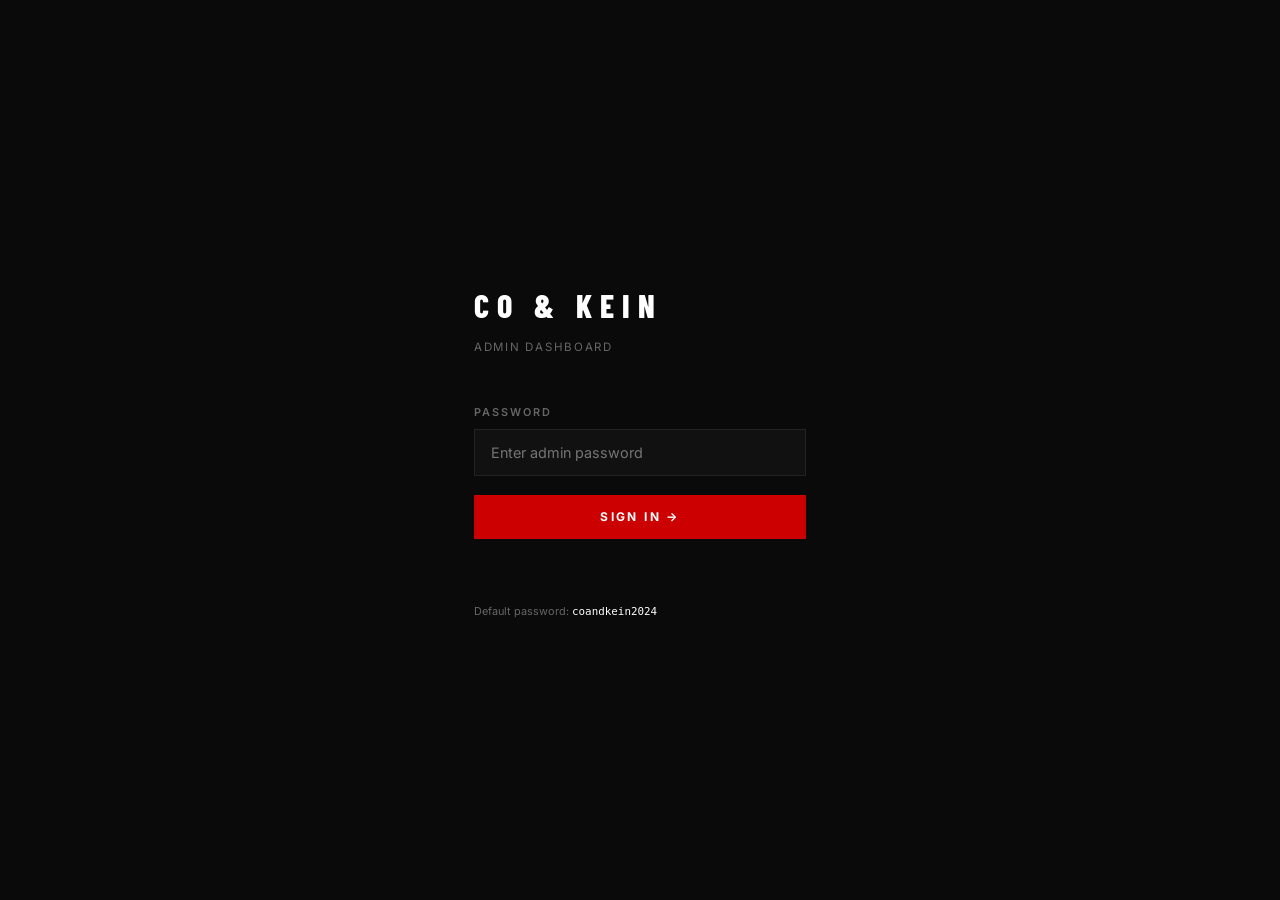
<file: admin.html>
<!DOCTYPE html>
<html lang="id">
<head>
  <meta charset="UTF-8">
  <meta name="viewport" content="width=device-width, initial-scale=1.0">
  <title>Admin — CO & KEIN</title>
  <link rel="preconnect" href="https://fonts.googleapis.com">
  <link rel="preconnect" href="https://fonts.gstatic.com" crossorigin>
  <link href="https://fonts.googleapis.com/css2?family=Barlow+Condensed:wght@400;600;700;800;900&family=Inter:wght@300;400;500;600;700&display=swap" rel="stylesheet">
  <style>
    *, *::before, *::after { margin: 0; padding: 0; box-sizing: border-box; }
    :root {
      --bg:    #0a0a0a;
      --panel: #111111;
      --card:  #181818;
      --border:#222222;
      --white: #ffffff;
      --red:   #cc0000;
      --muted: #666666;
      --green: #22c55e;
      --f-cond:'Barlow Condensed', sans-serif;
      --f-sans:'Inter', sans-serif;
    }
    html, body { height: 100%; }
    body {
      background: var(--bg); color: var(--white);
      font-family: var(--f-sans); font-size: 14px; line-height: 1.6;
    }
    ::-webkit-scrollbar { width: 3px; }
    ::-webkit-scrollbar-thumb { background: var(--red); }

    /* ── LOGIN SCREEN ── */
    #loginScreen {
      position: fixed; inset: 0; background: var(--bg); z-index: 9999;
      display: flex; align-items: center; justify-content: center;
    }
    .login-box {
      width: 100%; max-width: 380px; padding: 0 1.5rem;
    }
    .login-logo {
      font-family: var(--f-cond); font-size: 2rem; font-weight: 800;
      letter-spacing: .25em; text-transform: uppercase; margin-bottom: .4rem;
    }
    .login-sub {
      font-size: .72rem; color: var(--muted); letter-spacing: .15em;
      text-transform: uppercase; margin-bottom: 3rem;
    }
    .login-label {
      display: block; font-size: .68rem; font-weight: 600;
      letter-spacing: .18em; text-transform: uppercase; color: var(--muted);
      margin-bottom: .5rem;
    }
    .login-input {
      width: 100%; background: var(--panel); border: 1px solid var(--border);
      color: var(--white); padding: .85rem 1rem; font-size: .9rem;
      font-family: var(--f-sans); outline: none; border-radius: 0;
      transition: border .25s;
    }
    .login-input:focus { border-color: var(--red); }
    .login-btn {
      width: 100%; margin-top: 1.2rem; background: var(--red); color: var(--white);
      border: none; padding: .9rem; font-size: .75rem; font-weight: 700;
      letter-spacing: .2em; text-transform: uppercase; cursor: pointer;
      font-family: var(--f-sans); transition: opacity .2s;
    }
    .login-btn:hover { opacity: .85; }
    .login-err {
      margin-top: .8rem; font-size: .72rem; color: var(--red);
      letter-spacing: .1em; min-height: 1.2rem;
    }

    /* ── DASHBOARD LAYOUT ── */
    #dashboard { display: none; min-height: 100vh; }
    .sidebar {
      position: fixed; top: 0; left: 0; bottom: 0; width: 240px;
      background: var(--panel); border-right: 1px solid var(--border);
      display: flex; flex-direction: column; z-index: 100;
      overflow-y: auto;
    }
    .sidebar-logo {
      padding: 1.8rem 1.5rem; border-bottom: 1px solid var(--border);
    }
    .sidebar-logo-text {
      font-family: var(--f-cond); font-size: 1.3rem; font-weight: 800;
      letter-spacing: .2em; text-transform: uppercase;
    }
    .sidebar-logo-sub { font-size: .62rem; color: var(--muted); letter-spacing: .15em; margin-top: .2rem; }
    .sidebar-nav { padding: 1rem 0; flex: 1; }
    .nav-group { margin-bottom: 1.5rem; }
    .nav-group-label {
      font-size: .58rem; font-weight: 700; letter-spacing: .3em; text-transform: uppercase;
      color: var(--muted); padding: .5rem 1.5rem; display: block;
    }
    .nav-item {
      display: flex; align-items: center; gap: .75rem; padding: .7rem 1.5rem;
      color: rgba(255,255,255,.5); font-size: .82rem; font-weight: 500;
      cursor: pointer; transition: all .2s; border: none; background: none;
      width: 100%; text-align: left; border-left: 2px solid transparent;
    }
    .nav-item:hover { color: var(--white); background: rgba(255,255,255,.04); }
    .nav-item.active { color: var(--white); background: rgba(204,0,0,.12); border-left-color: var(--red); }
    .nav-item svg { width: 16px; height: 16px; flex-shrink: 0; }
    .sidebar-footer {
      padding: 1rem 1.5rem; border-top: 1px solid var(--border);
    }
    .logout-btn {
      display: flex; align-items: center; gap: .75rem; background: none;
      border: 1px solid var(--border); color: var(--muted); padding: .6rem 1rem;
      font-size: .72rem; letter-spacing: .12em; text-transform: uppercase;
      cursor: pointer; font-family: var(--f-sans); width: 100%; transition: all .25s;
    }
    .logout-btn:hover { border-color: var(--red); color: var(--red); }

    /* Main content */
    .main-content {
      margin-left: 240px; min-height: 100vh;
    }
    .topbar {
      position: sticky; top: 0; background: rgba(10,10,10,.9);
      backdrop-filter: blur(8px); border-bottom: 1px solid var(--border);
      padding: 1rem 2rem; display: flex; align-items: center;
      justify-content: space-between; z-index: 50;
    }
    .topbar-title {
      font-family: var(--f-cond); font-size: 1.2rem; font-weight: 700;
      letter-spacing: .1em; text-transform: uppercase;
    }
    .topbar-back {
      font-size: .68rem; color: var(--muted); text-decoration: none;
      letter-spacing: .15em; text-transform: uppercase; transition: color .2s;
    }
    .topbar-back:hover { color: var(--white); }
    .content-body { padding: 2rem; }

    /* ── VIEWS ── */
    .view { display: none; }
    .view.active { display: block; }

    /* ── STATS CARDS ── */
    .stats-grid {
      display: grid; grid-template-columns: repeat(3,1fr); gap: 1rem; margin-bottom: 2.5rem;
    }
    .stat-card {
      background: var(--panel); border: 1px solid var(--border); padding: 1.5rem;
    }
    .stat-label {
      font-size: .62rem; font-weight: 600; letter-spacing: .25em;
      text-transform: uppercase; color: var(--muted); margin-bottom: .6rem;
    }
    .stat-value {
      font-family: var(--f-cond); font-size: 2.8rem; font-weight: 900;
      line-height: 1;
    }
    .stat-value.red { color: var(--red); }
    .stat-desc { font-size: .72rem; color: var(--muted); margin-top: .4rem; }

    /* Quick actions */
    .quick-actions { display: flex; gap: 1rem; margin-bottom: 2.5rem; flex-wrap: wrap; }
    .quick-btn {
      display: inline-flex; align-items: center; gap: .6rem;
      padding: .7rem 1.4rem; font-size: .72rem; font-weight: 600;
      letter-spacing: .15em; text-transform: uppercase; cursor: pointer;
      font-family: var(--f-sans); transition: all .2s; border: none;
    }
    .quick-btn.primary { background: var(--red); color: var(--white); }
    .quick-btn.primary:hover { opacity: .85; }
    .quick-btn.secondary { background: var(--panel); color: var(--white); border: 1px solid var(--border); }
    .quick-btn.secondary:hover { border-color: rgba(255,255,255,.3); }

    /* ── SECTION TITLE ── */
    .section-head {
      display: flex; align-items: center; justify-content: space-between;
      margin-bottom: 1.5rem; padding-bottom: 1rem; border-bottom: 1px solid var(--border);
    }
    .section-head h2 {
      font-family: var(--f-cond); font-size: 1.1rem; font-weight: 700;
      letter-spacing: .12em; text-transform: uppercase;
    }

    /* ── PRODUCT TABLE ── */
    .products-table { width: 100%; border-collapse: collapse; }
    .products-table th {
      text-align: left; padding: .75rem 1rem;
      font-size: .6rem; font-weight: 700; letter-spacing: .25em;
      text-transform: uppercase; color: var(--muted);
      border-bottom: 1px solid var(--border);
    }
    .products-table td {
      padding: 1rem; border-bottom: 1px solid rgba(255,255,255,.04);
      font-size: .82rem; vertical-align: middle;
    }
    .products-table tr:hover td { background: rgba(255,255,255,.02); }
    .product-thumb {
      width: 48px; height: 60px; object-fit: cover;
      background: var(--card); border: 1px solid var(--border);
      display: flex; align-items: center; justify-content: center;
      font-family: var(--f-cond); font-size: 1.2rem; font-weight: 700;
      color: rgba(255,255,255,.15); overflow: hidden; flex-shrink: 0;
    }
    .product-thumb img { width: 100%; height: 100%; object-fit: cover; }
    .product-row-info { display: flex; align-items: center; gap: .85rem; }
    .product-row-name { font-weight: 600; margin-bottom: .1rem; }
    .product-row-type { font-size: .7rem; color: var(--muted); }
    .badge {
      display: inline-block; font-size: .58rem; font-weight: 700;
      letter-spacing: .15em; text-transform: uppercase; padding: .2rem .6rem;
    }
    .badge-new { background: rgba(204,0,0,.2); color: var(--red); }
    .badge-ltd { background: rgba(255,255,255,.1); color: var(--white); }
    .badge-sold { background: rgba(255,255,255,.05); color: var(--muted); }
    .badge-avail { background: rgba(34,197,94,.1); color: var(--green); }
    .tbl-actions { display: flex; gap: .5rem; }
    .tbl-btn {
      padding: .35rem .75rem; font-size: .65rem; font-weight: 600;
      letter-spacing: .1em; text-transform: uppercase; cursor: pointer;
      font-family: var(--f-sans); border: 1px solid var(--border);
      background: none; color: var(--white); transition: all .2s;
    }
    .tbl-btn:hover { border-color: rgba(255,255,255,.3); }
    .tbl-btn.del { color: #f87171; }
    .tbl-btn.del:hover { border-color: #f87171; background: rgba(248,113,113,.08); }
    .empty-row td {
      text-align: center; padding: 3rem; color: var(--muted);
      font-size: .82rem; letter-spacing: .1em; text-transform: uppercase;
    }

    /* ── MODAL ── */
    .modal-overlay {
      display: none; position: fixed; inset: 0;
      background: rgba(0,0,0,.8); z-index: 500;
      align-items: center; justify-content: center;
      padding: 1rem;
    }
    .modal-overlay.open { display: flex; }
    .modal {
      background: var(--panel); border: 1px solid var(--border);
      width: 100%; max-width: 600px; max-height: 90vh; overflow-y: auto;
    }
    .modal-header {
      display: flex; align-items: center; justify-content: space-between;
      padding: 1.5rem 1.8rem; border-bottom: 1px solid var(--border);
    }
    .modal-header h3 {
      font-family: var(--f-cond); font-size: 1.1rem; font-weight: 700;
      letter-spacing: .12em; text-transform: uppercase;
    }
    .modal-close {
      background: none; border: none; color: var(--muted); font-size: 1.2rem;
      cursor: pointer; transition: color .2s; line-height: 1; padding: .2rem;
    }
    .modal-close:hover { color: var(--white); }
    .modal-body { padding: 1.8rem; }
    .form-row { margin-bottom: 1.2rem; }
    .form-row-2 { display: grid; grid-template-columns: 1fr 1fr; gap: 1rem; margin-bottom: 1.2rem; }
    .form-label {
      display: block; font-size: .65rem; font-weight: 600;
      letter-spacing: .2em; text-transform: uppercase;
      color: var(--muted); margin-bottom: .45rem;
    }
    .form-input, .form-select, .form-textarea {
      width: 100%; background: var(--card); border: 1px solid var(--border);
      color: var(--white); padding: .75rem .9rem; font-size: .85rem;
      font-family: var(--f-sans); outline: none; transition: border .25s;
      border-radius: 0; appearance: none;
    }
    .form-input:focus, .form-select:focus, .form-textarea:focus {
      border-color: var(--red);
    }
    .form-textarea { resize: vertical; min-height: 80px; }
    .form-select option { background: var(--card); }
    .form-hint { font-size: .68rem; color: var(--muted); margin-top: .35rem; }

    /* Image upload area */
    .img-upload-area {
      border: 1.5px dashed var(--border); padding: 1.5rem; text-align: center;
      cursor: pointer; transition: border .25s; position: relative;
    }
    .img-upload-area:hover { border-color: rgba(255,255,255,.3); }
    .img-upload-area input[type="file"] {
      position: absolute; inset: 0; opacity: 0; cursor: pointer; font-size: 0;
    }
    .img-upload-text { font-size: .75rem; color: var(--muted); }
    .img-upload-text span { color: var(--white); font-weight: 500; }
    .img-preview {
      width: 80px; height: 100px; object-fit: cover;
      border: 1px solid var(--border); margin: .75rem auto 0;
      display: none; background: var(--card);
    }
    .img-preview.show { display: block; }
    .img-url-toggle {
      font-size: .65rem; color: var(--red); cursor: pointer; margin-top: .5rem;
      letter-spacing: .1em; text-transform: uppercase; display: inline-block;
    }
    .img-url-wrap { margin-top: .75rem; display: none; }
    .img-url-wrap.show { display: block; }

    /* Checkbox */
    .form-check { display: flex; align-items: center; gap: .65rem; }
    .form-check input[type="checkbox"] {
      width: 16px; height: 16px; accent-color: var(--red); cursor: pointer;
    }
    .form-check label { font-size: .82rem; cursor: pointer; }

    /* Modal footer */
    .modal-footer {
      padding: 1.2rem 1.8rem; border-top: 1px solid var(--border);
      display: flex; justify-content: flex-end; gap: .75rem;
    }
    .btn-cancel {
      padding: .7rem 1.4rem; background: none; border: 1px solid var(--border);
      color: var(--muted); font-size: .72rem; font-weight: 600;
      letter-spacing: .15em; text-transform: uppercase; cursor: pointer;
      font-family: var(--f-sans); transition: all .2s;
    }
    .btn-cancel:hover { color: var(--white); border-color: rgba(255,255,255,.3); }
    .btn-save {
      padding: .7rem 1.6rem; background: var(--red); border: none;
      color: var(--white); font-size: .72rem; font-weight: 700;
      letter-spacing: .15em; text-transform: uppercase; cursor: pointer;
      font-family: var(--f-sans); transition: opacity .2s;
    }
    .btn-save:hover { opacity: .85; }

    /* ── SETTINGS FORM ── */
    .settings-card {
      background: var(--panel); border: 1px solid var(--border);
      padding: 1.8rem; margin-bottom: 1.5rem;
    }
    .settings-card h3 {
      font-family: var(--f-cond); font-size: 1rem; font-weight: 700;
      letter-spacing: .15em; text-transform: uppercase; margin-bottom: 1.5rem;
      padding-bottom: .75rem; border-bottom: 1px solid var(--border);
    }
    .save-settings-btn {
      padding: .75rem 2rem; background: var(--red); border: none;
      color: var(--white); font-size: .72rem; font-weight: 700;
      letter-spacing: .18em; text-transform: uppercase; cursor: pointer;
      font-family: var(--f-sans); transition: opacity .2s; margin-top: .5rem;
    }
    .save-settings-btn:hover { opacity: .85; }

    /* ── TOAST ── */
    #toast {
      position: fixed; bottom: 2rem; right: 2rem; z-index: 9999;
      background: var(--panel); border: 1px solid var(--border);
      border-left: 3px solid var(--green);
      padding: .85rem 1.4rem; font-size: .78rem; letter-spacing: .08em;
      transform: translateY(100px); opacity: 0;
      transition: all .35s cubic-bezier(.34,1.56,.64,1);
      pointer-events: none;
    }
    #toast.show { transform: translateY(0); opacity: 1; }
    #toast.error { border-left-color: var(--red); }

    /* ── DELETE CONFIRM ── */
    .del-modal .modal { max-width: 400px; }
    .del-modal .modal-body { text-align: center; padding: 2.5rem 1.8rem; }
    .del-modal .del-icon { font-size: 2.5rem; margin-bottom: 1rem; }
    .del-modal .del-title {
      font-family: var(--f-cond); font-size: 1.4rem; font-weight: 800;
      text-transform: uppercase; margin-bottom: .75rem;
    }
    .del-modal .del-body { font-size: .82rem; color: var(--muted); }
    .btn-del-confirm {
      padding: .7rem 1.6rem; background: #dc2626; border: none;
      color: var(--white); font-size: .72rem; font-weight: 700;
      letter-spacing: .15em; text-transform: uppercase; cursor: pointer;
      font-family: var(--f-sans); transition: opacity .2s;
    }
    .btn-del-confirm:hover { opacity: .85; }

    /* ── RESPONSIVE ── */
    @media (max-width: 768px) {
      .sidebar { width: 200px; }
      .main-content { margin-left: 200px; }
      .stats-grid { grid-template-columns: 1fr 1fr; }
      .form-row-2 { grid-template-columns: 1fr; }
    }
    @media (max-width: 600px) {
      .sidebar { position: fixed; left: -200px; transition: left .3s; }
      .sidebar.open { left: 0; }
      .main-content { margin-left: 0; }
      .stats-grid { grid-template-columns: 1fr; }
      .content-body { padding: 1rem; }
      .products-table th:nth-child(3),
      .products-table td:nth-child(3),
      .products-table th:nth-child(4),
      .products-table td:nth-child(4) { display: none; }
    }
  </style>
</head>
<body>

<!-- ━━ LOGIN ━━━━━━━━━━━━━━━━━━━━━━━━━━━━━━━━━ -->
<div id="loginScreen">
  <div class="login-box">
    <div class="login-logo">CO & KEIN</div>
    <div class="login-sub">Admin Dashboard</div>
    <label class="login-label" for="loginPass">Password</label>
    <input type="password" id="loginPass" class="login-input"
           placeholder="Enter admin password" autocomplete="current-password">
    <button class="login-btn" onclick="doLogin()">Sign In →</button>
    <p class="login-err" id="loginErr"></p>
    <p style="margin-top:2rem; font-size:.68rem; color:var(--muted)">
      Default password: <code style="color:var(--white)">coandkein2024</code>
    </p>
  </div>
</div>

<!-- ━━ DASHBOARD ━━━━━━━━━━━━━━━━━━━━━━━━━━━━━ -->
<div id="dashboard">
  <!-- SIDEBAR -->
  <aside class="sidebar">
    <div class="sidebar-logo">
      <div class="sidebar-logo-text">CO & KEIN</div>
      <div class="sidebar-logo-sub">Admin Panel</div>
    </div>
    <nav class="sidebar-nav">
      <div class="nav-group">
        <span class="nav-group-label">Overview</span>
        <button class="nav-item active" onclick="showView('overview',this)">
          <svg viewBox="0 0 24 24" fill="none" stroke="currentColor" stroke-width="2">
            <rect x="3" y="3" width="7" height="7"/><rect x="14" y="3" width="7" height="7"/>
            <rect x="14" y="14" width="7" height="7"/><rect x="3" y="14" width="7" height="7"/>
          </svg>
          Dashboard
        </button>
      </div>
      <div class="nav-group">
        <span class="nav-group-label">Content</span>
        <button class="nav-item" onclick="showView('products',this)">
          <svg viewBox="0 0 24 24" fill="none" stroke="currentColor" stroke-width="2">
            <path d="M6 2L3 6v14a2 2 0 002 2h14a2 2 0 002-2V6l-3-4z"/>
            <line x1="3" y1="6" x2="21" y2="6"/>
            <path d="M16 10a4 4 0 01-8 0"/>
          </svg>
          Products
        </button>
        <button class="nav-item" onclick="showView('settings',this)">
          <svg viewBox="0 0 24 24" fill="none" stroke="currentColor" stroke-width="2">
            <circle cx="12" cy="12" r="3"/>
            <path d="M12 1v4M12 19v4M4.22 4.22l2.83 2.83M16.95 16.95l2.83 2.83M1 12h4M19 12h4M4.22 19.78l2.83-2.83M16.95 7.05l2.83-2.83"/>
          </svg>
          Site Settings
        </button>
      </div>
      <div class="nav-group">
        <span class="nav-group-label">Store</span>
        <button class="nav-item" onclick="showView('password',this)">
          <svg viewBox="0 0 24 24" fill="none" stroke="currentColor" stroke-width="2">
            <rect x="3" y="11" width="18" height="11" rx="2" ry="2"/>
            <path d="M7 11V7a5 5 0 0110 0v4"/>
          </svg>
          Change Password
        </button>
      </div>
    </nav>
    <div class="sidebar-footer">
      <button class="logout-btn" onclick="doLogout()">
        <svg width="14" height="14" viewBox="0 0 24 24" fill="none" stroke="currentColor" stroke-width="2">
          <path d="M9 21H5a2 2 0 01-2-2V5a2 2 0 012-2h4"/>
          <polyline points="16 17 21 12 16 7"/>
          <line x1="21" y1="12" x2="9" y2="12"/>
        </svg>
        Logout
      </button>
    </div>
  </aside>

  <!-- MAIN -->
  <div class="main-content">
    <div class="topbar">
      <span class="topbar-title" id="topbarTitle">Dashboard</span>
      <a href="index.html" class="topbar-back" target="_blank">← View Website</a>
    </div>
    <div class="content-body">

      <!-- ─── OVERVIEW ─── -->
      <div id="view-overview" class="view active">
        <div class="stats-grid">
          <div class="stat-card">
            <div class="stat-label">Total Products</div>
            <div class="stat-value red" id="statTotal">0</div>
            <div class="stat-desc">In the collection</div>
          </div>
          <div class="stat-card">
            <div class="stat-label">Available</div>
            <div class="stat-value" id="statAvail">0</div>
            <div class="stat-desc">Products in stock</div>
          </div>
          <div class="stat-card">
            <div class="stat-label">Sold Out</div>
            <div class="stat-value" id="statSold">0</div>
            <div class="stat-desc">Products sold out</div>
          </div>
        </div>

        <div class="quick-actions">
          <button class="quick-btn primary" onclick="openAddModal()">+ Add Product</button>
          <button class="quick-btn secondary" onclick="showView('settings', document.querySelector('[onclick*=&quot;settings&quot;]'))">&#9881; Site Settings</button>
          <a href="index.html" target="_blank" class="quick-btn secondary" style="text-decoration:none">&#8599; Preview Website</a>
          <button class="quick-btn secondary" onclick="exportDataJson()">&#8595; Export data.json</button>
        </div>

        <div class="section-head">
          <h2>Recent Products</h2>
        </div>
        <div id="overviewProductsList"></div>
      </div>

      <!-- ─── PRODUCTS ─── -->
      <div id="view-products" class="view">
        <div class="section-head">
          <h2>All Products</h2>
          <button class="quick-btn primary" style="margin-bottom:0" onclick="openAddModal()">
            + Add Product
          </button>
        </div>
        <table class="products-table" id="productsTable">
          <thead>
            <tr>
              <th>Product</th>
              <th>Collection</th>
              <th>Price</th>
              <th>Status</th>
              <th>Badge</th>
              <th>Actions</th>
            </tr>
          </thead>
          <tbody id="productsTableBody"></tbody>
        </table>
      </div>

      <!-- ─── SETTINGS ─── -->
      <div id="view-settings" class="view">
        <div class="settings-card">
          <h3>Collection Section</h3>
          <div class="form-row">
            <label class="form-label">Section Title (e.g. DROP 004)</label>
            <input type="text" id="cfgDropTitle" class="form-input" placeholder="DROP 004">
          </div>
        </div>

        <div class="settings-card">
          <h3>About / Manifesto</h3>
          <div class="form-row">
            <label class="form-label">About Title</label>
            <input type="text" id="cfgAboutTitle" class="form-input" placeholder="WE DRESS THE BOLD">
            <p class="form-hint">Use \n for line break</p>
          </div>
          <div class="form-row">
            <label class="form-label">About Body Text</label>
            <textarea id="cfgAboutBody" class="form-textarea" rows="4"
              placeholder="Elevate your aura with CO & KEIN..."></textarea>
          </div>
        </div>

        <div class="settings-card">
          <h3>About Section — Visual (Right Box)</h3>
          <p style="font-size:.75rem; color:var(--muted); margin-bottom:1.2rem; line-height:1.6">
            Upload a photo to fill the decorative box on the right side of the About section.
            Leave empty to keep the default graphic.
          </p>
          <div class="form-row">
            <label class="form-label">Photo</label>
            <div class="img-upload-area" id="aboutImgUploadArea">
              <input type="file" id="aboutImgFile" accept="image/*" onchange="handleAboutVisualUpload(event)">
              <div class="img-upload-text">
                <span>Click to upload</span> or drag & drop<br>
                <small style="color:var(--muted); font-size:.65rem">JPG, PNG, WEBP · Max 8MB</small>
              </div>
              <img id="aboutVisualPreview" class="img-preview" alt="Preview">
            </div>
            <div style="display:flex; justify-content:space-between; align-items:center; margin-top:.5rem">
              <span class="img-url-toggle" onclick="toggleAboutVisualUrlMode()">or use image URL instead</span>
              <span class="img-url-toggle" onclick="clearAboutVisualImg()" style="color:var(--muted)">✕ Remove image</span>
            </div>
            <div class="img-url-wrap" id="aboutImgUrlWrap">
              <label class="form-label" style="margin-top:.5rem">Image URL</label>
              <input type="url" id="cfgAboutVisualImg" class="form-input"
                     placeholder="https://..." onchange="previewAboutVisualUrl(this.value)">
            </div>
          </div>
        </div>

        <div class="settings-card">
          <h3>Store Link</h3>
          <div class="form-row">
            <label class="form-label">Shop / Order Link (Instagram or Tokopedia)</label>
            <input type="url" id="cfgShopLink" class="form-input"
                   placeholder="https://www.instagram.com/coandkein/">
            <p class="form-hint">This link is used when visitors click product cards or "Order" buttons</p>
          </div>
        </div>

        <div class="settings-card">
          <h3>GitHub Auto-Sync</h3>
          <p style="font-size:.75rem; color:var(--muted); margin-bottom:1.2rem; line-height:1.6">
            Masukkan GitHub Token agar setiap Save otomatis update website online. Token hanya tersimpan di browser ini.
          </p>
          <div class="form-row">
            <label class="form-label">GitHub Personal Access Token</label>
            <input type="password" id="cfgGhToken" class="form-input" placeholder="ghp_xxxxxxxxxxxx">
            <p class="form-hint">Buat di: github.com → Settings → Developer settings → Personal access tokens → Fine-grained → beri akses "Contents" read+write ke repo coandkein</p>
          </div>
        </div>

        <button class="save-settings-btn" onclick="saveSettings()">Save Settings →</button>
      </div>

      <!-- ─── CHANGE PASSWORD ─── -->
      <div id="view-password" class="view">
        <div class="settings-card" style="max-width:420px">
          <h3>Change Password</h3>
          <div class="form-row">
            <label class="form-label">Current Password</label>
            <input type="password" id="curPass" class="form-input">
          </div>
          <div class="form-row">
            <label class="form-label">New Password</label>
            <input type="password" id="newPass" class="form-input">
          </div>
          <div class="form-row">
            <label class="form-label">Confirm New Password</label>
            <input type="password" id="confPass" class="form-input">
          </div>
          <button class="save-settings-btn" onclick="changePassword()">Update Password →</button>
        </div>
      </div>

    </div><!-- end content-body -->
  </div><!-- end main-content -->
</div><!-- end dashboard -->

<!-- ━━ ADD / EDIT PRODUCT MODAL ━━━━━━━━━━━━━━ -->
<div class="modal-overlay" id="productModal">
  <div class="modal">
    <div class="modal-header">
      <h3 id="modalTitle">Add Product</h3>
      <button class="modal-close" onclick="closeModal('productModal')">✕</button>
    </div>
    <div class="modal-body">
      <input type="hidden" id="prodId">

      <div class="form-row-2">
        <div>
          <label class="form-label">Product Name *</label>
          <input type="text" id="prodName" class="form-input" placeholder="BOXY TEE" required>
        </div>
        <div>
          <label class="form-label">Collection</label>
          <input type="text" id="prodCollection" class="form-input" placeholder="DROP 004">
        </div>
      </div>

      <div class="form-row-2">
        <div>
          <label class="form-label">Type / Cut</label>
          <input type="text" id="prodType" class="form-input" placeholder="Boxy T-Shirt">
        </div>
        <div>
          <label class="form-label">Price / Info</label>
          <input type="text" id="prodPrice" class="form-input" placeholder="DM FOR INFO">
        </div>
      </div>

      <div class="form-row-2">
        <div>
          <label class="form-label">Badge</label>
          <select id="prodBadge" class="form-select">
            <option value="">No Badge</option>
            <option value="new">NEW DROP</option>
            <option value="limited">LIMITED</option>
            <option value="sold">SOLD OUT (in badge)</option>
          </select>
        </div>
        <div>
          <label class="form-label">Order / Shop Link</label>
          <input type="url" id="prodLink" class="form-input"
                 placeholder="https://instagram.com/coandkein">
        </div>
      </div>

      <!-- Image -->
      <div class="form-row">
        <label class="form-label">Product Image</label>
        <div class="img-upload-area" id="uploadArea">
          <input type="file" id="imgFile" accept="image/*" onchange="handleImgUpload(event)">
          <div class="img-upload-text">
            <span>Click to upload</span> or drag & drop<br>
            <small style="color:var(--muted); font-size:.65rem">JPG, PNG, WEBP · Max 5MB · Auto-compressed</small>
          </div>
          <img id="imgPreview" class="img-preview" alt="Preview">
        </div>
        <span class="img-url-toggle" onclick="toggleUrlMode()">or use image URL instead</span>
        <div class="img-url-wrap" id="imgUrlWrap">
          <label class="form-label" style="margin-top:.5rem">Image URL</label>
          <input type="url" id="prodImgUrl" class="form-input"
                 placeholder="https://..." onchange="previewUrl(this.value)">
        </div>
      </div>

      <div class="form-row">
        <div class="form-check">
          <input type="checkbox" id="prodAvail" checked>
          <label for="prodAvail">Available / In Stock</label>
        </div>
      </div>
    </div>
    <div class="modal-footer">
      <button class="btn-cancel" onclick="closeModal('productModal')">Cancel</button>
      <button class="btn-save" onclick="saveProduct()">Save Product</button>
    </div>
  </div>
</div>

<!-- ━━ DELETE CONFIRM MODAL ━━━━━━━━━━━━━━━━━━ -->
<div class="modal-overlay del-modal" id="deleteModal">
  <div class="modal">
    <div class="modal-body">
      <div class="del-icon">🗑</div>
      <div class="del-title">Delete Product?</div>
      <p class="del-body" id="delMsg">This action cannot be undone.</p>
    </div>
    <div class="modal-footer" style="justify-content:center; gap:1rem;">
      <button class="btn-cancel" onclick="closeModal('deleteModal')">Cancel</button>
      <button class="btn-del-confirm" onclick="confirmDelete()">Yes, Delete</button>
    </div>
  </div>
</div>

<!-- ━━ TOAST ━━━━━━━━━━━━━━━━━━━━━━━━━━━━━━━━ -->
<div id="toast"></div>

<script src="admin/storage.js"></script>
<script src="admin/auth.js"></script>
<script src="admin/ui.js"></script>
<script src="admin/products.js"></script>
<script src="admin/settings.js"></script>
<script src="admin/main.js"></script>
</body>
</html>
</file>
